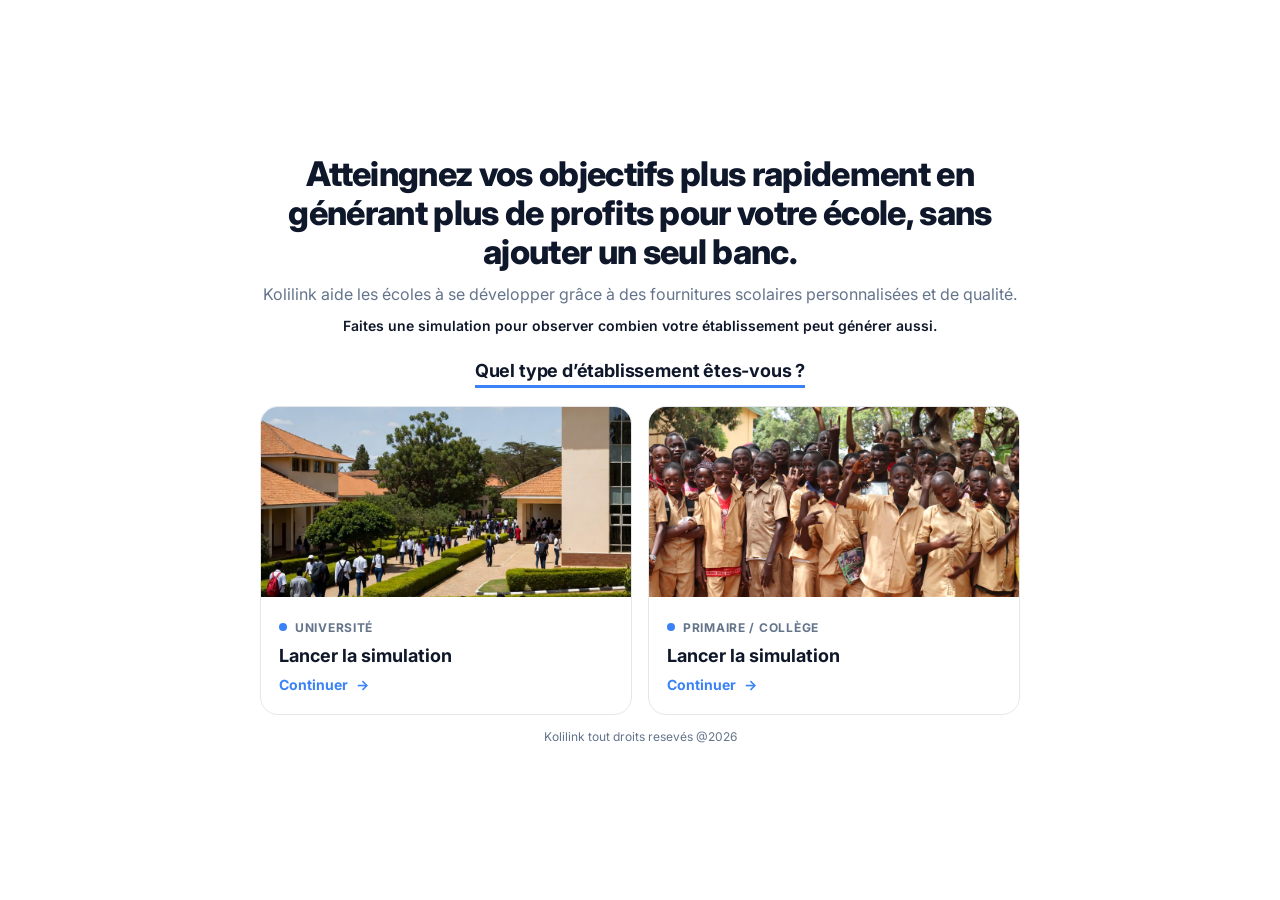
<file: index.html>
<!DOCTYPE html>
<html lang="fr">
<head>
   <!-- metadata pour authentifier le site patron-->
  <meta name="facebook-domain-verification" content="2fglpt48aj9x0awiul6n891cun7i1i" />
   <!-- fin de la metadata pour authentifier le site patron-->
  <meta charset="UTF-8" />
  <meta name="viewport" content="width=device-width, initial-scale=1.0"/>
  <title>Kolilink </title>

  <link href="https://fonts.googleapis.com/css2?family=Inter:wght@400;500;600;700&display=swap" rel="stylesheet">

  <style>
    :root{
      --primary:#3b82f6;
      --bg:#ffffff;
      --text:#0f172a;
      --muted:#64748b;
      --border:#e5e7eb;
    }
    *{box-sizing:border-box;margin:0;padding:0;font-family:'Inter',sans-serif}
    body{
      background:var(--bg);
      color:var(--text);
      display:flex;
      justify-content:center;
      align-items:center;
      min-height:100vh;
      padding:24px;
    }
    .container{max-width:760px;width:100%;text-align:center}
    .kicker{
      display:inline-flex;
      align-items:center;
      gap:10px;
      padding:8px 12px;
      border:1px solid var(--border);
      border-radius:999px;
      color:var(--muted);
      font-size:13px;
      margin-bottom:14px;
    }
    .dot{
      width:8px;height:8px;border-radius:99px;background:var(--primary);
      box-shadow:0 0 0 6px rgba(59,130,246,.12);
    }
    h1{
      font-size:28px;
      font-weight:800;
      margin-bottom:12px;
      letter-spacing:-0.02em;
      line-height:1.15;
    }
    .sub{
      color:var(--muted);
      font-size:16px;
      margin-bottom:12px;
      line-height:1.4;
    }
    .hint{
      color:var(--text);
      font-size:14px;
      margin-bottom:26px;
      font-weight:600;
    }
    .cards{
      display:grid;
      grid-template-columns:1fr;
      gap:16px;
    }
    @media(min-width:640px){
      .cards{grid-template-columns:1fr 1fr}
      h1{font-size:34px}
    }
    .card{
      border:1px solid var(--border);
      border-radius:18px;
      overflow:hidden;
      text-decoration:none;
      color:inherit;
      transition:all .25s ease;
      background:#fff;
      text-align:left;
    }
    .card:hover{
      transform:translateY(-2px);
      border-color:var(--primary);
      box-shadow:0 10px 30px rgba(0,0,0,.06);
    }
    .card img{
      width:100%;
      height:190px;
      object-fit:cover;
      display:block;
      background:#f1f5f9;
    }
    .card-content{padding:18px 18px 20px}
    .badge{
      display:inline-flex;
      align-items:center;
      gap:8px;
      font-size:12px;
      font-weight:700;
      color:var(--muted);
      text-transform:uppercase;
      letter-spacing:.06em;
    }
    .badge::before{
      content:"";
      width:8px;height:8px;border-radius:99px;background:var(--primary);
    }
    .card-title{
      font-size:18px;
      font-weight:700;
      margin-top:10px;
      margin-bottom:8px;
    }
    .card-cta{
      color:var(--primary);
      font-weight:700;
      font-size:14px;
      display:inline-flex;
      align-items:center;
      gap:8px;
    }
    .card-cta span{
      display:inline-block;
      transition:transform .2s ease;
    }
    .card:hover .card-cta span{transform:translateX(3px)}
    .fineprint{
      margin-top:14px;
      color:var(--muted);
      font-size:12px;
      line-height:1.4;
    }
  </style>
</head>
<body>

  <div class="container">
    

    <h1>Atteingnez vos objectifs plus rapidement en générant plus de profits  pour votre école, sans ajouter un seul banc.</h1>

    <p class="sub">
Kolilink aide les écoles à se développer grâce à des fournitures scolaires personnalisées et de qualité.
    </p>

    <div class="hint">
      Faites une simulation pour observer combien votre établissement peut générer aussi.
    </div>
   <h3 style=" font-size:18px;font-weight:700; margin-bottom:18px; letter-spacing:-0.01em; display:inline-block;  border-bottom:3px solid #3b82f6; padding-bottom:4px;">
      Quel type d’établissement êtes-vous ?
  </h3>


    <div class="cards">
      <!-- UNIVERSITÉ -->
      <a href="https://uni.kolilink.com" class="card">
        <img src="universite.jpg" alt="Université en Guinée">
        <div class="card-content">
          <div class="badge">Université</div>
          <div class="card-title">Lancer la simulation</div>
          <div class="card-cta">Continuer <span>→</span></div>
        </div>
      </a>

      <!-- PRIMAIRE / COLLÈGE -->
      <a href="https://simulateur.kolilink.com" class="card">
        <img src="college.webp" alt="École en Guinée">
        <div class="card-content">
          <div class="badge">Primaire / Collège</div>
          <div class="card-title">Lancer la simulation</div>
          <div class="card-cta">Continuer <span>→</span></div>
        </div>
      </a>
    </div>

    <div class="fineprint">
Kolilink tout droits resevés @2026    </div>
  </div>

</body>
</html>
</file>
